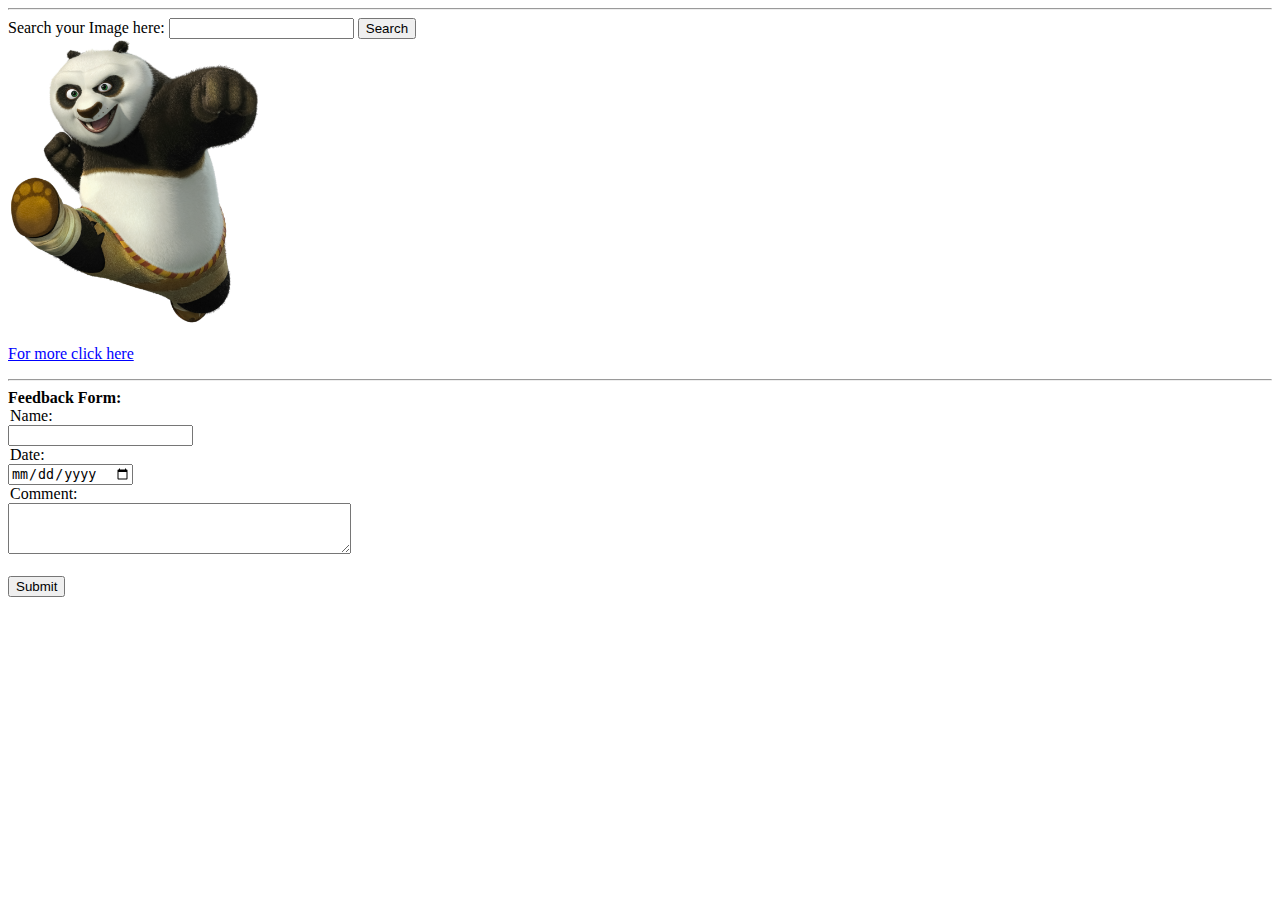
<file: class-3-morehtml-task-1/index.html>
<!DOCTYPE html>
<html lang="en">
<head>
    <meta charset="UTF-8">
    <meta name="viewport" content="width=device-width, initial-scale=1.0">
    <title>Document</title>
    <link rel="stylesheet" href="task-1.css">
</head>
<body>
    <hr>
    <form action="">
        <label for="">Search your Image here:
             <input type="text" name="" id="image" placeholder="">
         <input type="button" value="Search"></label>
       <img src="panda.png" alt=""><br>
       <p class="udl">For more click here</p>
         <label>
            <hr>
            <label><b>Feedback Form:</b>
           <legend>Name:</legend>
            <input type="text" placeholder="">
        <label for="">
            <legend>Date:</legend>
           <input type="date" name="" id="">
       
        <legend>Comment:</legend>
            <textarea name="" id="" cols="40" rows="3"></textarea><br><br> </label>
        </label>
    </label>
        <button type="submit">Submit</button>
      </form>
   

</body>
</html>
</file>
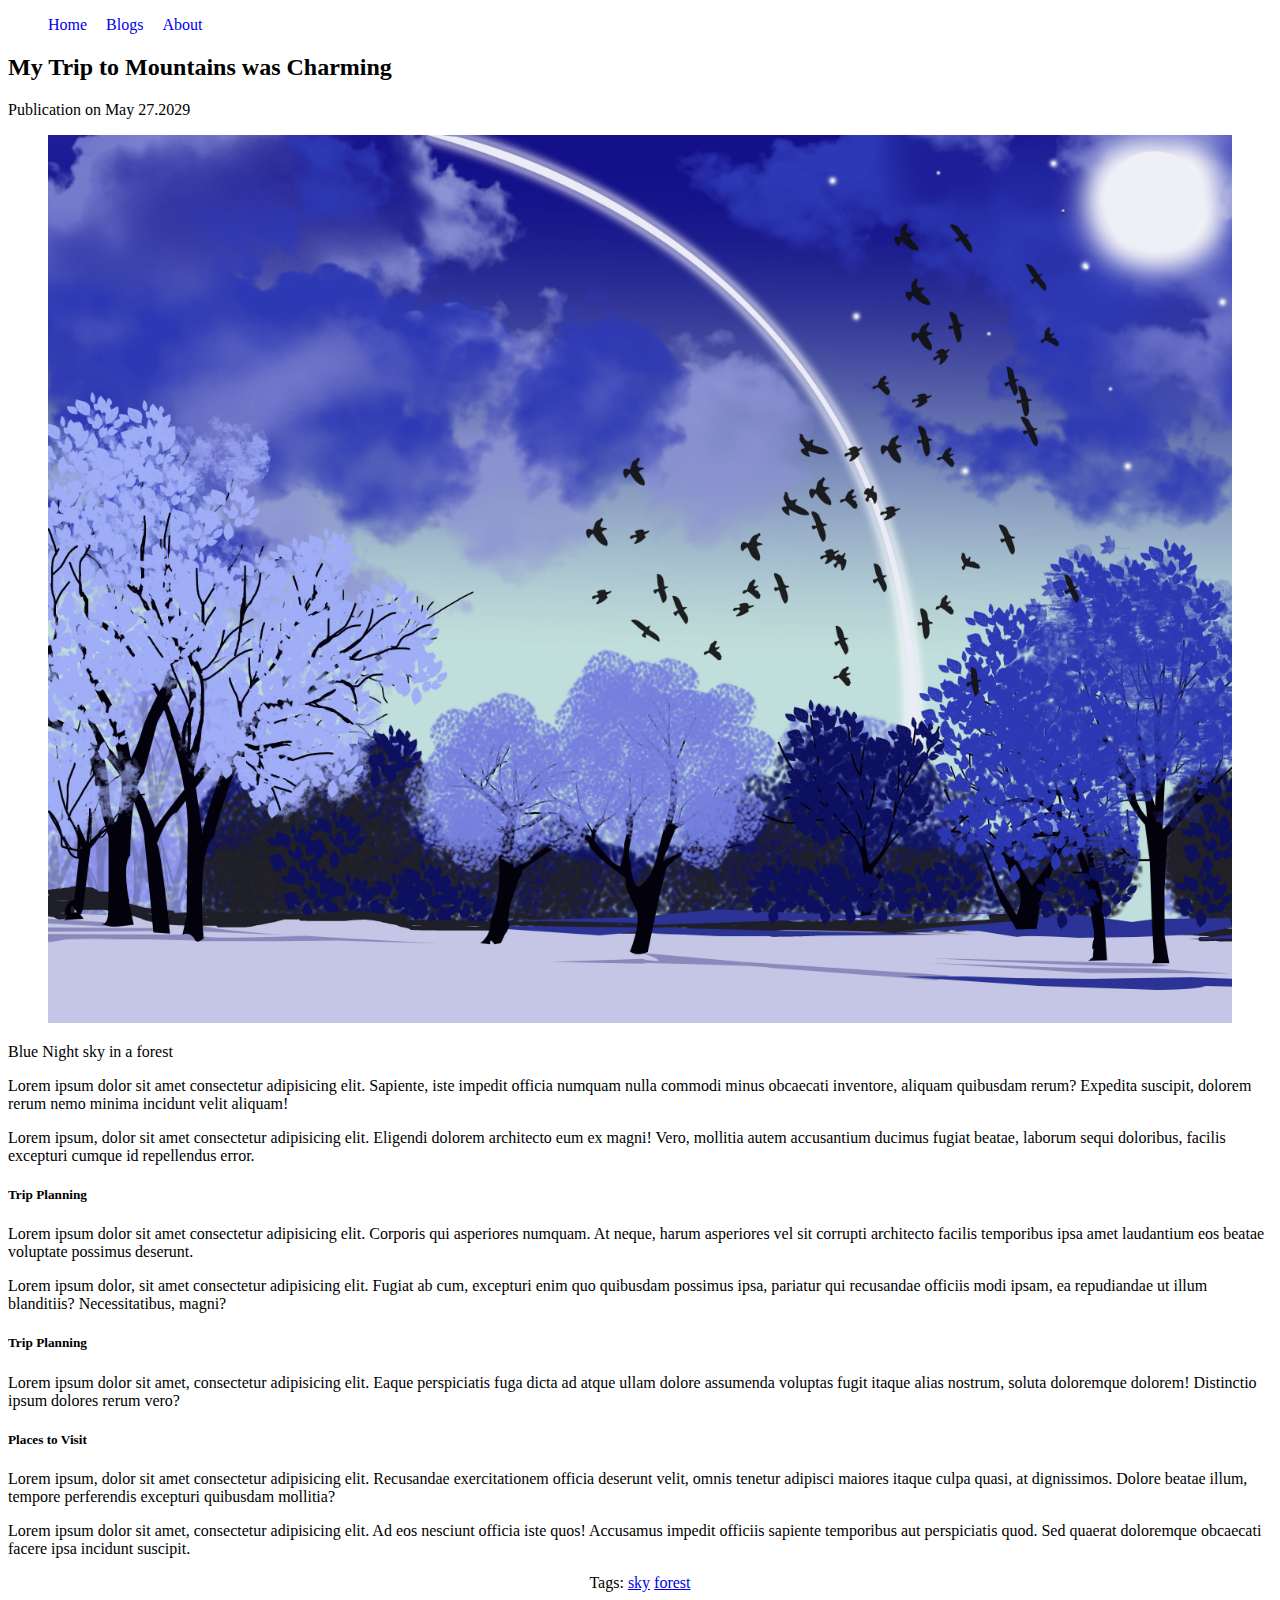
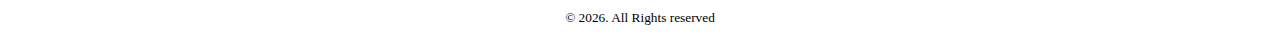
<file: blog.html>
<!DOCTYPE html>
<html lang="en">
<head>
    <meta charset="UTF-8">
    <meta name="viewport" content="width=device-width, initial-scale=1.0">
    <title>Document</title>
    <link rel="stylesheet" href="style/blog.css">
</head>
<body>
    <header>
         <nav>
            <ul>
                <li><a href="home.html">Home</a></li>
                <li><a href="blog.html">Blogs</a></li>
                <li><a href="about.html">About</a></li>
            </ul>
         </nav>
    </header>
    <main>
       <article>
          <header>
            <h2>My Trip to Mountains
                was Charming</h2>
                <p>Publication on <time
                    datetime="2025-03-25">May
                27.2029</time>
                </time></p>
           </header>
           <figure>
            <img width="100%" src="images/art11.jpg" alt="">
           </figure>
           <figcaption>Blue Night sky in a forest</figcaption>
           <section>
            <p>Lorem ipsum dolor sit amet consectetur adipisicing elit. Sapiente, iste impedit officia numquam nulla commodi minus obcaecati inventore, aliquam quibusdam rerum? Expedita suscipit, dolorem rerum nemo minima incidunt velit aliquam!</p>
           </section>

           <section>
            <p>Lorem ipsum, dolor sit amet consectetur adipisicing elit. Eligendi dolorem architecto eum ex magni! Vero, mollitia autem accusantium ducimus fugiat beatae, laborum sequi doloribus, facilis excepturi cumque id repellendus error.</p>
           </section>
           <section>
            <h5>Trip Planning</h5>
            <p>Lorem ipsum dolor sit amet consectetur adipisicing elit. Corporis qui asperiores numquam. At neque, harum asperiores vel sit corrupti architecto facilis temporibus ipsa amet laudantium eos beatae voluptate possimus deserunt.</p>
            <p>Lorem ipsum dolor, sit amet consectetur adipisicing elit. Fugiat ab cum, excepturi enim quo quibusdam possimus ipsa, pariatur qui recusandae officiis modi ipsam, ea repudiandae ut illum blanditiis? Necessitatibus, magni?</p>
           </section>

           <section>
            <h5>Trip Planning</h5>
            <p>Lorem ipsum dolor sit amet, consectetur adipisicing elit. Eaque perspiciatis fuga dicta ad atque ullam dolore assumenda voluptas fugit itaque alias nostrum, soluta doloremque dolorem! Distinctio ipsum dolores rerum vero?</p>
           </section>
           <section>
            <h5>Places to Visit</h5>
            <p>Lorem ipsum, dolor sit amet consectetur adipisicing elit. Recusandae exercitationem officia deserunt velit, omnis tenetur adipisci maiores itaque culpa quasi, at dignissimos. Dolore beatae illum, tempore perferendis excepturi quibusdam mollitia?</p>
            <p>Lorem ipsum dolor sit amet, consectetur adipisicing elit. Ad eos nesciunt officia iste quos! Accusamus impedit officiis sapiente temporibus aut perspiciatis quod. Sed quaerat doloremque obcaecati facere ipsa incidunt suscipit.</p>
           </section>
           <footer>
            <p>Tags: <a href="sky">sky</a>
            <a href="forest">forest</a></p>
           </footer>
       </article>
    </main>
    <footer>
        <p><small> &copy; 2026. All Rights
            reserved
        </small></p>
    </footer>
</body>
</html>
</file>
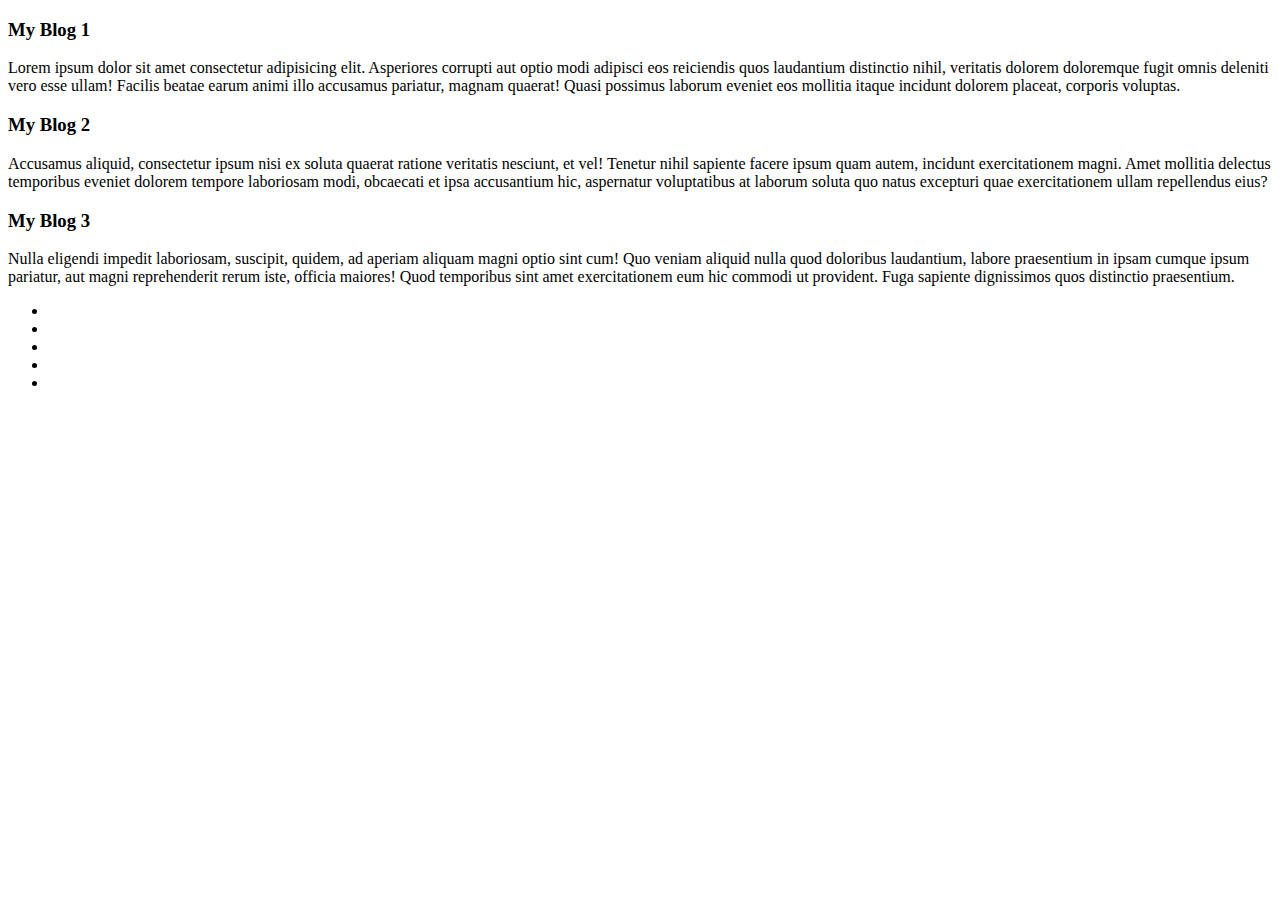
<file: emmet.html>
<!DOCTYPE html>
<html lang="en">
<head>
    <meta charset="UTF-8">
    <meta name="viewport" content="width=device-width, initial-scale=1.0">
    <title>Document</title>
</head>
<body>

    <!-- main>artical.blog*3>h3{My Blog $}+p>lorem100 -->
    <main>
        <artical class="blog">
            <h3>My Blog 1</h3>
            <p>Lorem ipsum dolor sit amet consectetur adipisicing elit. Asperiores corrupti aut optio modi adipisci eos reiciendis quos laudantium distinctio nihil, veritatis dolorem doloremque fugit omnis deleniti vero esse ullam! Facilis beatae earum animi illo accusamus pariatur, magnam quaerat! Quasi possimus laborum eveniet eos mollitia itaque incidunt dolorem placeat, corporis voluptas.</p>
        </artical>
        <artical class="blog">
            <h3>My Blog 2</h3>
            <p>Accusamus aliquid, consectetur ipsum nisi ex soluta quaerat ratione veritatis nesciunt, et vel! Tenetur nihil sapiente facere ipsum quam autem, incidunt exercitationem magni. Amet mollitia delectus temporibus eveniet dolorem tempore laboriosam modi, obcaecati et ipsa accusantium hic, aspernatur voluptatibus at laborum soluta quo natus excepturi quae exercitationem ullam repellendus eius?</p>
        </artical>
        <artical class="blog">
            <h3>My Blog 3</h3>
            <p>Nulla eligendi impedit laboriosam, suscipit, quidem, ad aperiam aliquam magni optio sint cum! Quo veniam aliquid nulla quod doloribus laudantium, labore praesentium in ipsam cumque ipsum pariatur, aut magni reprehenderit rerum iste, officia maiores! Quod temporibus sint amet exercitationem eum hic commodi ut provident. Fuga sapiente dignissimos quos distinctio praesentium.</p>
        </artical>
    </main>

    <!-- ul>li*4>a -->
    <ul>
        <li><a href=""></a></li>
        <li><a href=""></a></li>
        <li><a href=""></a></li>
        <li><a href=""></a></li>
        <li><a href=""></a></li>
    </ul>
</body>
</html>
</file>
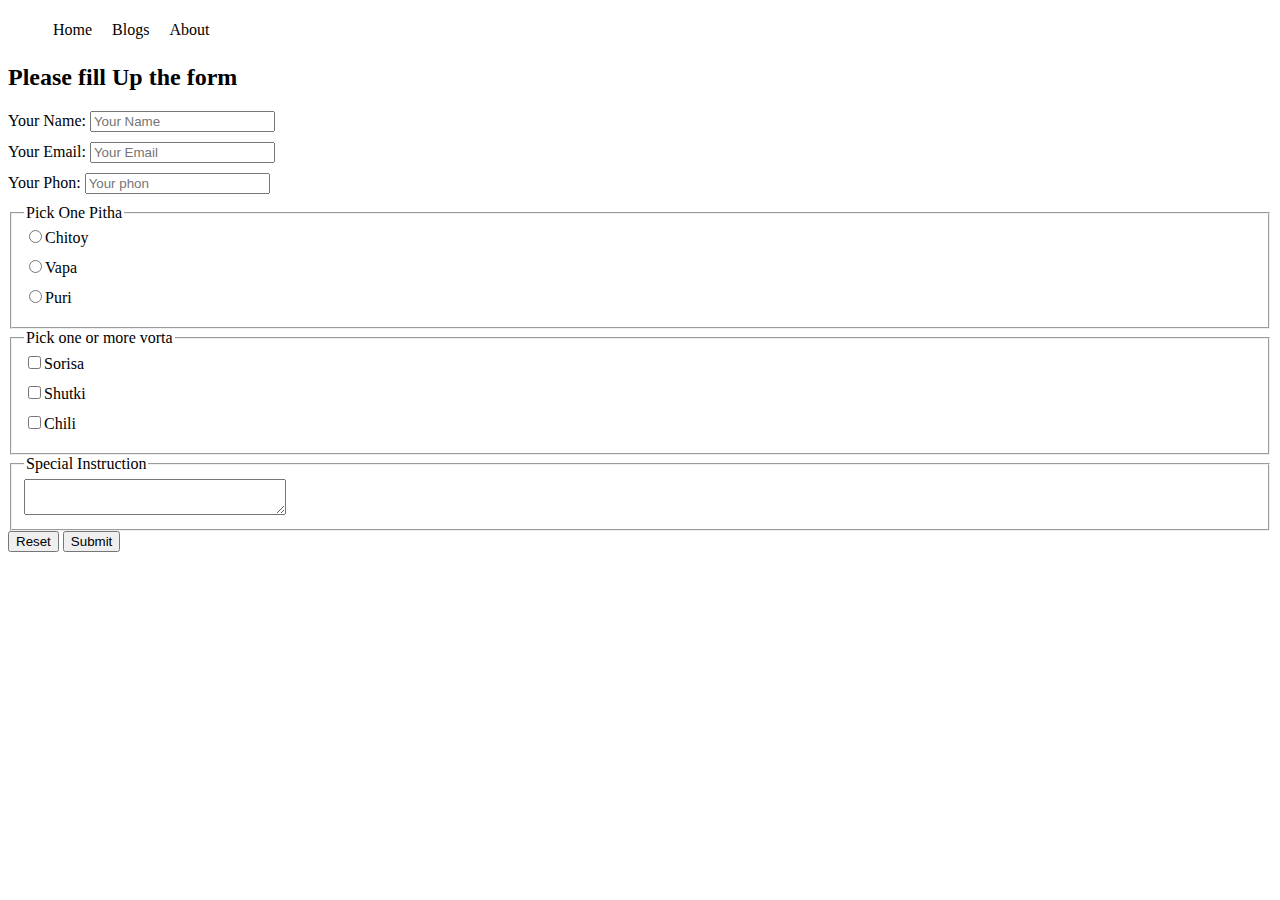
<file: form.html>
<!DOCTYPE html>
<html lang="en">
<head>
    <meta charset="UTF-8">
    <meta name="viewport" content="width=device-width, initial-scale=1.0">
    <title>Jamal Er Ma er Pitha ghor</title>
    <link rel="stylesheet" href="style/nav.css">
    
    <style>
        label{
            display: block;
            margin-bottom: 10px;
        }
    </style>
</head>
<body>
        <header>
            <nav>
               <ul>
                   <li><a href="home.html">Home</a></li>
                   <li><a href="blog.html">Blogs</a></li>
                   <li><a href="about.html">About</a></li>
               </ul>
            </nav>
    </header>
    <main>
       <h2>Please fill Up the form</h2>
       <form>
        <label for="name"> Your Name:
            <input id="name" type="text" placeholder="Your Name">
        </label>
        <label for="email"> Your Email:
            <input type="email" name="" id="email" placeholder="Your Email">
        </label>
        <label for="phon"> Your Phon:
            <input type="phon" id="phon" placeholder="Your phon">
        </label>

        <fieldset>
            <legend>Pick One Pitha</legend>
            <label for="chitoy">
                <input type="radio" name="pitha" id="chitoy">Chitoy
            </label>
            <label for="Vapa">
            <input type="radio" name="pitha" id="vapa">Vapa
        </label>
        <label for="puri">
            <input type="radio" name="pitha" id="puri">Puri
        </label>
        </fieldset>
        <fieldset>
            <legend>Pick one or more vorta</legend>
            <label for="sorisa">
                <input type="checkbox" name="vorta" id="sorisa">Sorisa
            </label>
            <label for="shutki">
                <input type="checkbox" name="vorta" id="shutki">Shutki
            </label>
            <label for="chili">
                <input type="checkbox" name="vorta" id="chili">Chili
            </label>
        </fieldset>
        <fieldset>
            <legend>Special Instruction</legend>
            <textarea name="" id="" cols="30" rows="2"></textarea>
        </fieldset>
        <input type="reset" value="Reset">
        <input type="submit" value="Submit">
       </form>
    </main>
    <footer>

    </footer>
</body>
</html>
</file>
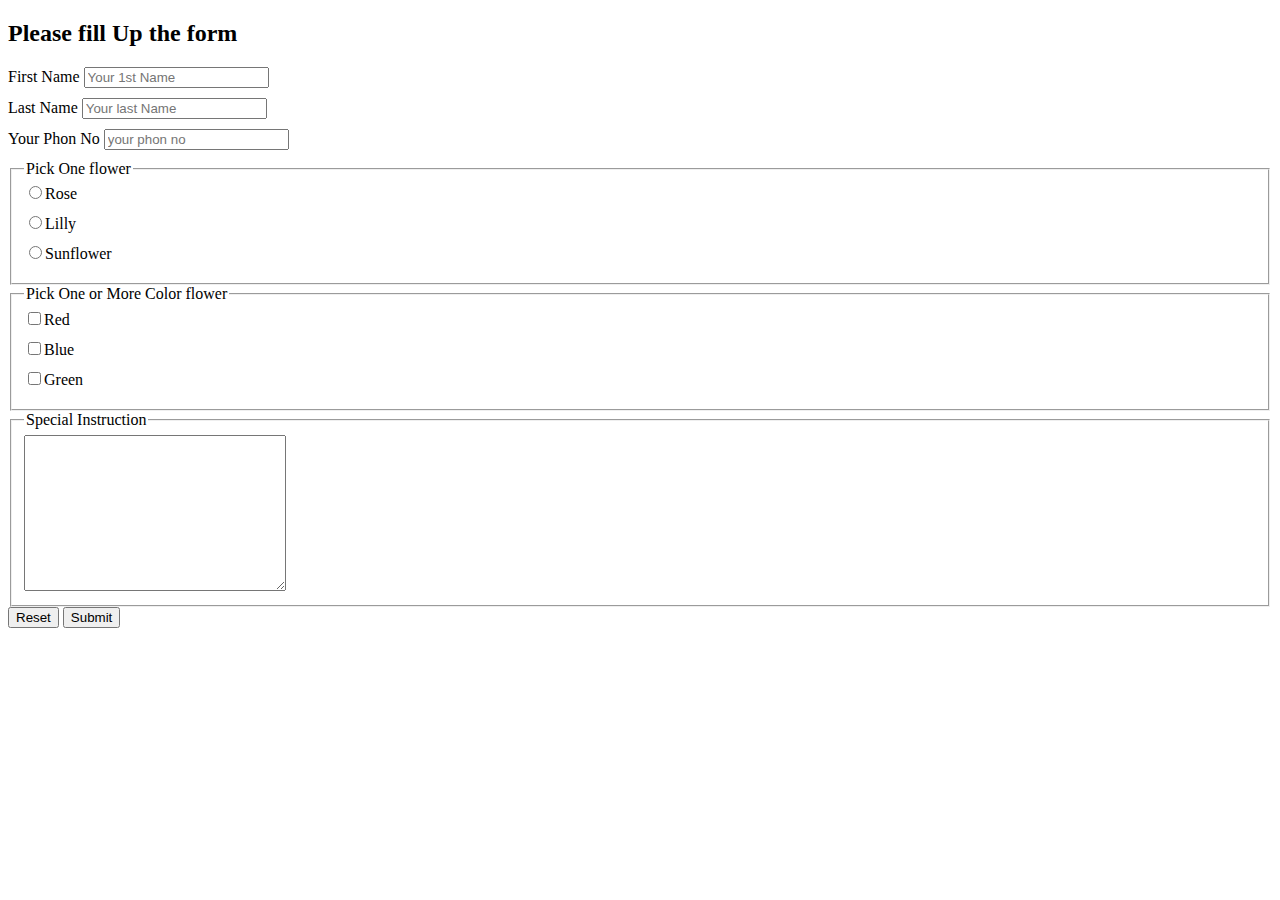
<file: form1.html>
<!DOCTYPE html>
<html lang="en">
<head>
    <meta charset="UTF-8">
    <meta name="viewport" content="width=device-width, initial-scale=1.0">
    <title>My practise</title>
    <style>
        label{
            display: block;
            margin-bottom: 10px;
        }
    </style>
</head>
<body>
    <header>

    </header>
    <main>
       <h2>Please fill Up the form</h2>
       <form>
        <label for=" First name">First Name 
            <input id="name" type="text" placeholder="Your 1st Name">
        </label>
        <label for="Last name">Last Name
              <input id="name" type="text" placeholder="Your last Name">
        </label>
        <label for="phon">Your Phon No
              <input id="phon" type="text" placeholder="your phon no">
        </label>
        <fieldset>
            <legend>Pick One flower</legend>
            <label for="Rose">
                <input type="radio" name="flower" id="rose">Rose
            </label>
            <label for="Lilly">
                <input type="radio" name="flower" id="lilly">Lilly
            </label>
            <label for="Sunflower">
                <input type="radio" name="flower" id="sunflower">Sunflower
            </label>
        </fieldset>
        <fieldset>
            <legend>Pick One or More Color flower</legend>
            <label for="Red">
                <input type="checkbox" name="color" id="red">Red
            </label>
            <label for="Blue">
                <input type="checkbox" name="color" id="blue">Blue
            </label>
            <label for="Green">
                <input type="checkbox" name="color" id="green">Green
            </label>
        </fieldset>
        <fieldset>
            <legend>Special Instruction</legend>
            <textarea name="" id="" cols="30" rows="10"></textarea>
        </fieldset>
        <input type="reset" value="Reset">
        <input type="submit" value="Submit">
       </form>
    </main>
    <footer>

    </footer>
</body>
</html>
</file>
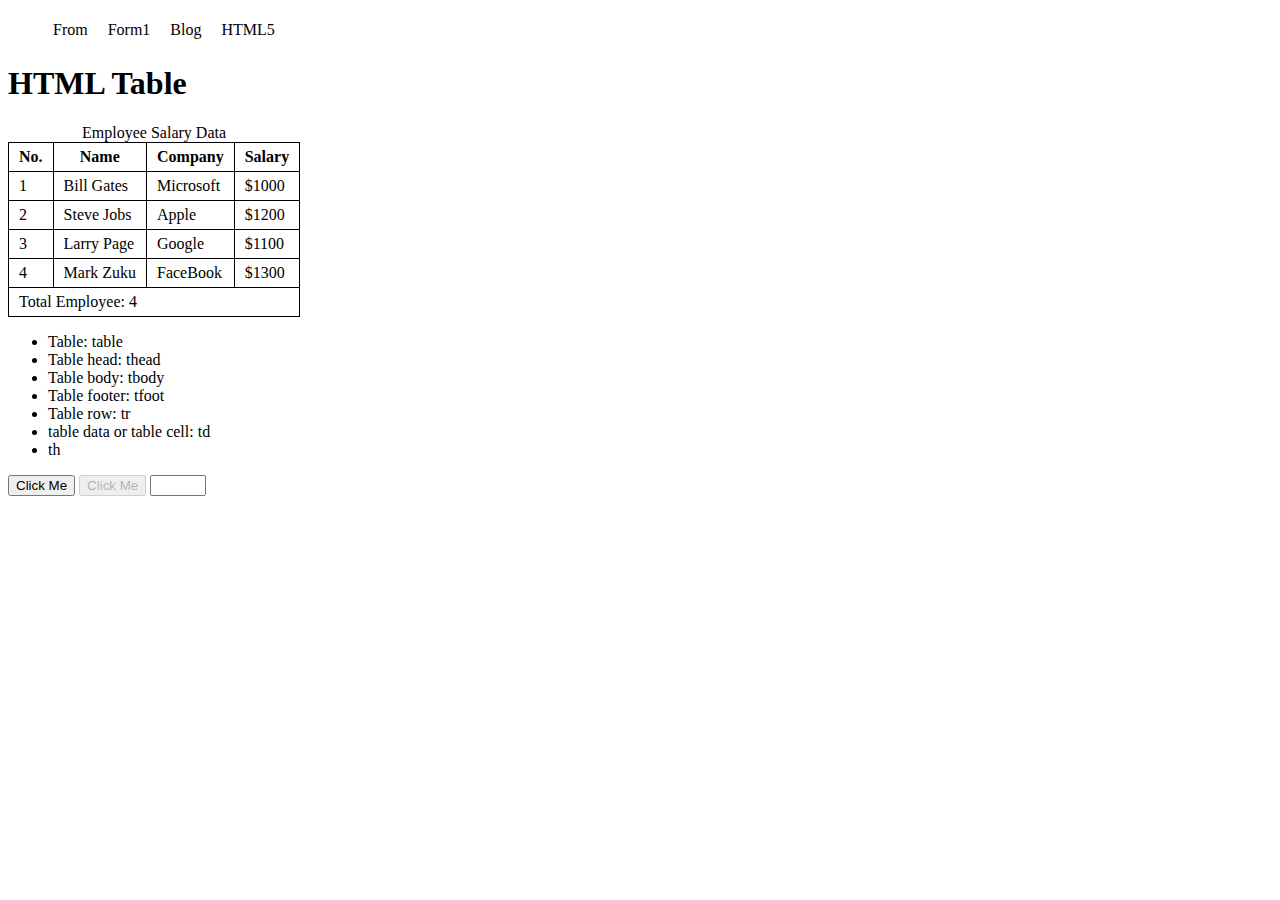
<file: table.html>
<!DOCTYPE html>
<html lang="en">
<head>
    <meta charset="UTF-8">
    <meta name="viewport" content="width=device-width, initial-scale=1.0">
    <title>Html Table</title>
    <link rel="stylesheet" href="style/nav.css">
    <style>
        table{
            border-collapse: collapse;
        }
        td, th{
            border: 1px solid black;
            padding: 5px 10px;
        }
    </style>
</head>
<body>
    <header>
        <nav>
            <ul>
                <li><a href="form.html">From</a></li>
                <li><a href="form1.html">Form1</a></li>
                <li>
                    <a href="blog.html">Blog</a>
                <ul class="dropdown">
                    <li><a href="form.html">From</a></li>
                    <li><a href="form1.html">Form1</a></li>
                    <li><a href="about.html">About</a></li> 
                </ul>
            </li>
                <li><a href="html5.html">HTML5</a></li>
            </ul>
        </nav>
    </header>
   <main>
    <h1>HTML Table</h1> 
   <table>
    <caption>Employee Salary Data</caption>
    <thead>
        <tr>
            <th>No.</th>
            <th>Name</th>
            <th>Company</th>
            <th>Salary</th>
        </tr>
    </thead>
    <tbody>
       <tr>
          <td>1</td>
          <td>Bill Gates</td>
          <td>Microsoft</td>
          <td>$1000</td>
       </tr>
       <tr>
        <td>2</td>
        <td>Steve Jobs</td>
        <td>Apple</td>
        <td>$1200</td>
     </tr>
     <tr>
        <td>3</td>
        <td>Larry Page</td>
        <td>Google</td>
        <td>$1100</td>
     </tr>
     <tr>
        <td>4</td>
        <td>Mark Zuku</td>
        <td>FaceBook</td>
        <td>$1300</td>
     </tr>
    </tbody>
    <tfoot>
        <tr>
            <td colspan="4">Total Employee: 4</td>
        </tr>
    </tfoot>
</table>
    <ul>
        <li>Table: table</li>
        <li>Table head: thead</li>
        <li>Table body: tbody</li>
        <li>Table footer: tfoot</li>
        <li>Table row: tr</li>
        <li>table data or table cell: td</li>
        <li>th</li>
       </ul>
       <button title="Please Click Me">Click Me</button>
       <button disabled>Click Me</button>
       <input type="number" max="10" min="5" name="" id="">
   </main>
 
</body>
</html>
</file>
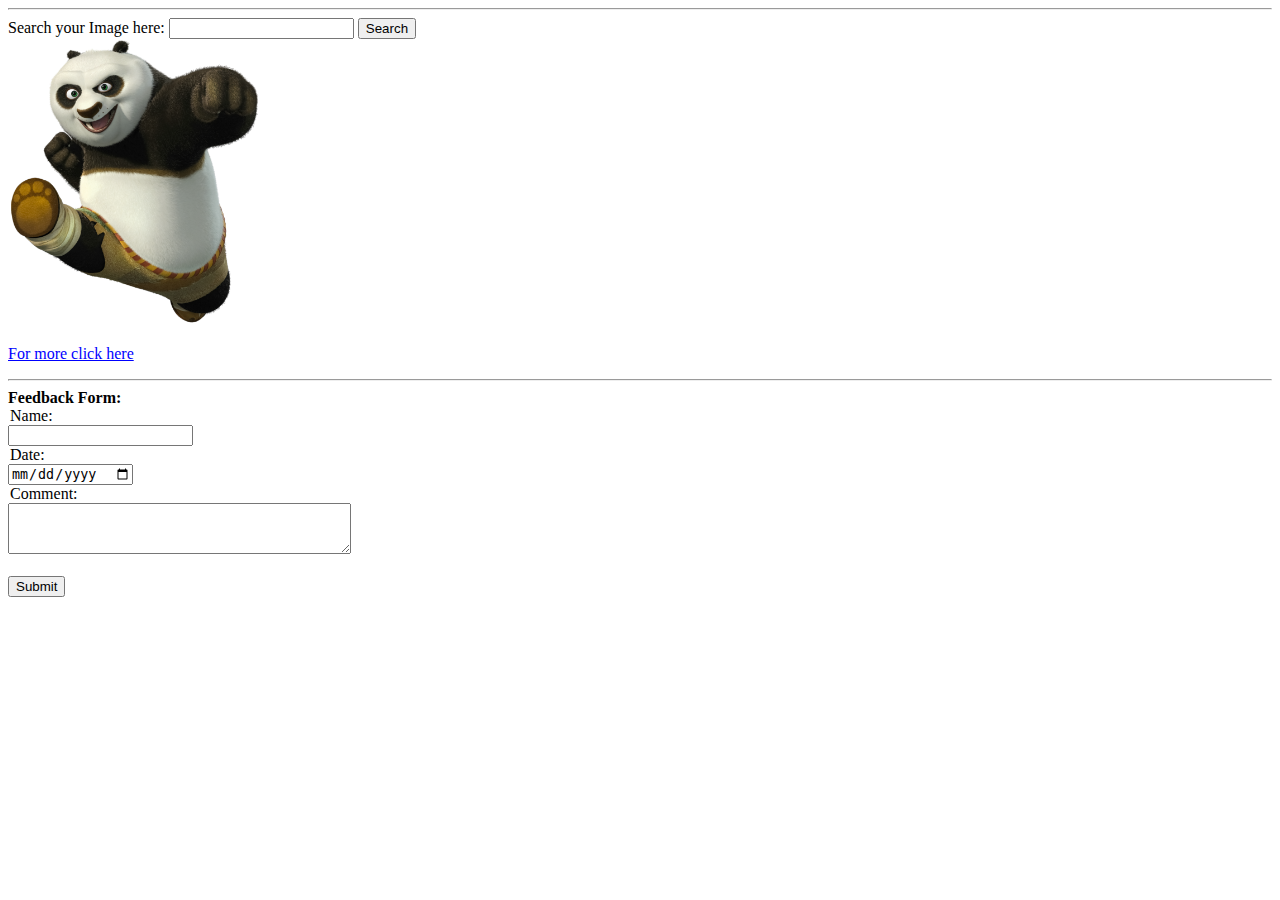
<file: class-3-morehtml-task-1/task-1.html>
<!DOCTYPE html>
<html lang="en">
<head>
    <meta charset="UTF-8">
    <meta name="viewport" content="width=device-width, initial-scale=1.0">
    <title>Document</title>
    <link rel="stylesheet" href="task-1.css">
</head>
<body>
    <hr>
    <form action="">
        <label for="">Search your Image here:
            
            <input type="text" name="" id="image" placeholder="">
         <input type="button" value="Search"></label>
       <img src="panda.png" alt=""><br>
       <p class="udl">For more click here</p>
         <label>
            <hr>
            <label><b>Feedback Form:</b>
           <legend>Name:</legend>
            <input type="text" placeholder="">
        <label for="">
            <legend>Date:</legend>
           <input type="date" name="" id="">
       
        <legend>Comment:</legend>
            <textarea name="" id="" cols="40" rows="3"></textarea><br><br> </label>
        </label>
    </label>
        <button type="submit">Submit</button>
      </form>
   

</body>
</html>
</file>
<file: class-3-morehtml-task-1/task-1.css>
label{
    display: block ;
}

img {
    width: 20%;  
}

.udl{
    text-decoration: underline;
    color: blue;
}

.nd{
    display: flex;
    
}

.clear{
    position: absolute;
    top:50%;
    transform: translateY(-50%);
    width: 15px;
    height: 15px;
    right: 15px;
    background: red;
    display: flex;
    justify-content: center;
    align-items: center;
}

.clear::before{
    position: absolute;
    content: "";
    width: 1px;
    height: 15px;
    background: #999;
    transform: rotate(45deg);
}

.clear::after{
    position: absolute;
    content: "";
    width: 1px;
    height: 15px;
    background: #999;
    transform: rotate(315deg);
}
</file>
<file: style/blog.css>
nav > ul > li {
    display: inline;
    margin-right: 15px;
}

nav li > a{
    text-decoration: none;
}

footer{
    margin: top;
    text-align: center;
    
}
</file>
<file: style/nav.css>
nav > ul{
    display: flex;
}
nav li{
    list-style: none;
    margin-right: 10px;
    padding: 5px;
}

nav li:hover{
    background-color: lightblue;
}

nav li a{
    text-decoration: none;
    color: black;
}

/* nested menu style */

nav li .dropdown{
    display: none;
    position: absolute;
    background-color: lightcoral;
    padding: 10px;
}

nav li:hover .dropdown{
    display: block;
}
</file>
